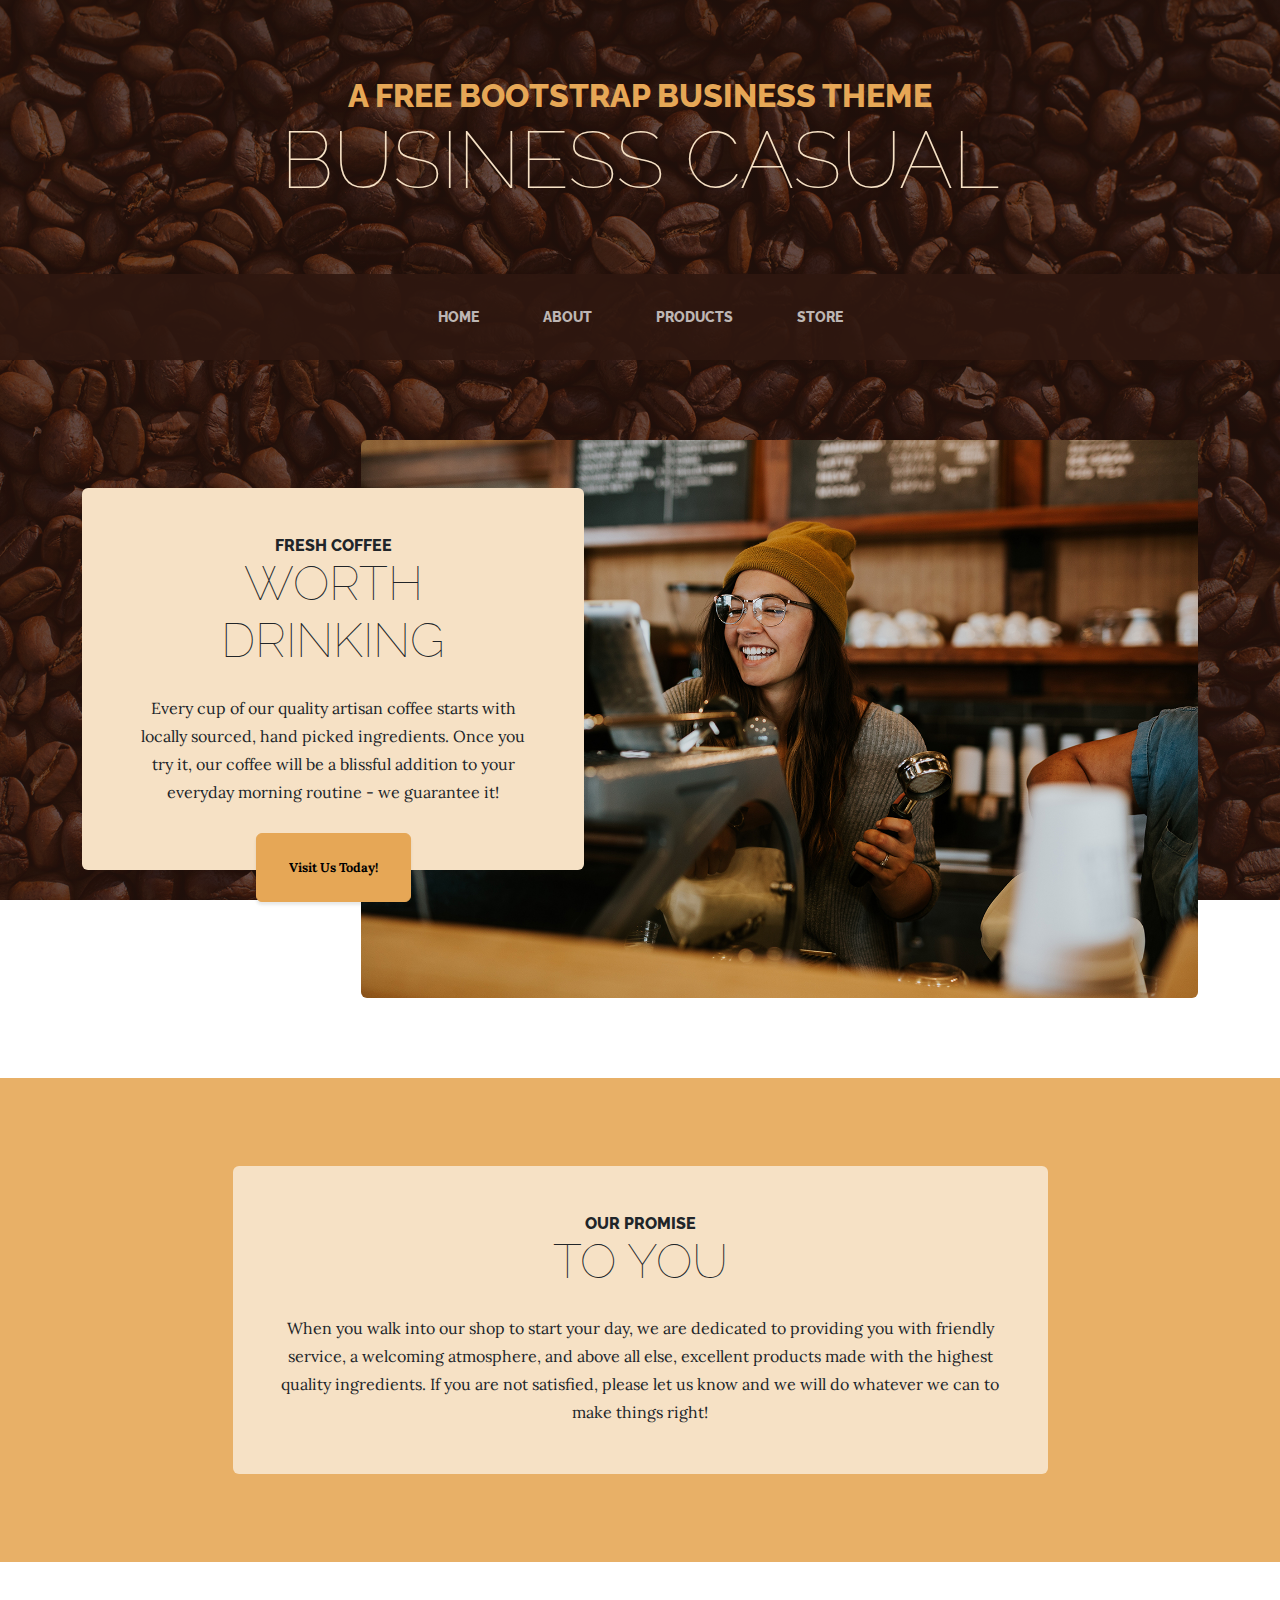
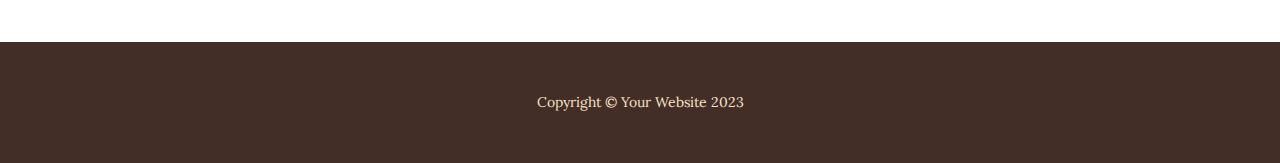
<file: public/startbootstrap-business-casual-gh-pages/index.html>
<!DOCTYPE html>
<html lang="en">
    <head>
        <meta charset="utf-8" />
        <meta name="viewport" content="width=device-width, initial-scale=1, shrink-to-fit=no" />
        <meta name="description" content="" />
        <meta name="author" content="" />
        <title>Business Casual - Start Bootstrap Theme</title>
        <link rel="icon" type="image/x-icon" href="assets/favicon.ico" />
        <!-- Google fonts-->
        <link href="https://fonts.googleapis.com/css?family=Raleway:100,100i,200,200i,300,300i,400,400i,500,500i,600,600i,700,700i,800,800i,900,900i" rel="stylesheet" />
        <link href="https://fonts.googleapis.com/css?family=Lora:400,400i,700,700i" rel="stylesheet" />
        <!-- Core theme CSS (includes Bootstrap)-->
        <link href="css/styles.css" rel="stylesheet" />
    </head>
    <body>
        <header>
            <h1 class="site-heading text-center text-faded d-none d-lg-block">
                <span class="site-heading-upper text-primary mb-3">A Free Bootstrap Business Theme</span>
                <span class="site-heading-lower">Business Casual</span>
            </h1>
        </header>
        <!-- Navigation-->
        <nav class="navbar navbar-expand-lg navbar-dark py-lg-4" id="mainNav">
            <div class="container">
                <a class="navbar-brand text-uppercase fw-bold d-lg-none" href="index.html">Start Bootstrap</a>
                <button class="navbar-toggler" type="button" data-bs-toggle="collapse" data-bs-target="#navbarSupportedContent" aria-controls="navbarSupportedContent" aria-expanded="false" aria-label="Toggle navigation"><span class="navbar-toggler-icon"></span></button>
                <div class="collapse navbar-collapse" id="navbarSupportedContent">
                    <ul class="navbar-nav mx-auto">
                        <li class="nav-item px-lg-4"><a class="nav-link text-uppercase" href="index.html">Home</a></li>
                        <li class="nav-item px-lg-4"><a class="nav-link text-uppercase" href="about.html">About</a></li>
                        <li class="nav-item px-lg-4"><a class="nav-link text-uppercase" href="products.html">Products</a></li>
                        <li class="nav-item px-lg-4"><a class="nav-link text-uppercase" href="store.html">Store</a></li>
                    </ul>
                </div>
            </div>
        </nav>
        <section class="page-section clearfix">
            <div class="container">
                <div class="intro">
                    <img class="intro-img img-fluid mb-3 mb-lg-0 rounded" src="assets/img/intro.jpg" alt="..." />
                    <div class="intro-text left-0 text-center bg-faded p-5 rounded">
                        <h2 class="section-heading mb-4">
                            <span class="section-heading-upper">Fresh Coffee</span>
                            <span class="section-heading-lower">Worth Drinking</span>
                        </h2>
                        <p class="mb-3">Every cup of our quality artisan coffee starts with locally sourced, hand picked ingredients. Once you try it, our coffee will be a blissful addition to your everyday morning routine - we guarantee it!</p>
                        <div class="intro-button mx-auto"><a class="btn btn-primary btn-xl" href="#!">Visit Us Today!</a></div>
                    </div>
                </div>
            </div>
        </section>
        <section class="page-section cta">
            <div class="container">
                <div class="row">
                    <div class="col-xl-9 mx-auto">
                        <div class="cta-inner bg-faded text-center rounded">
                            <h2 class="section-heading mb-4">
                                <span class="section-heading-upper">Our Promise</span>
                                <span class="section-heading-lower">To You</span>
                            </h2>
                            <p class="mb-0">When you walk into our shop to start your day, we are dedicated to providing you with friendly service, a welcoming atmosphere, and above all else, excellent products made with the highest quality ingredients. If you are not satisfied, please let us know and we will do whatever we can to make things right!</p>
                        </div>
                    </div>
                </div>
            </div>
        </section>
        <footer class="footer text-faded text-center py-5">
            <div class="container"><p class="m-0 small">Copyright &copy; Your Website 2023</p></div>
        </footer>
        <!-- Bootstrap core JS-->
        <script src="https://cdn.jsdelivr.net/npm/bootstrap@5.2.3/dist/js/bootstrap.bundle.min.js"></script>
        <!-- Core theme JS-->
        <script src="js/scripts.js"></script>
    </body>
</html>
</file>
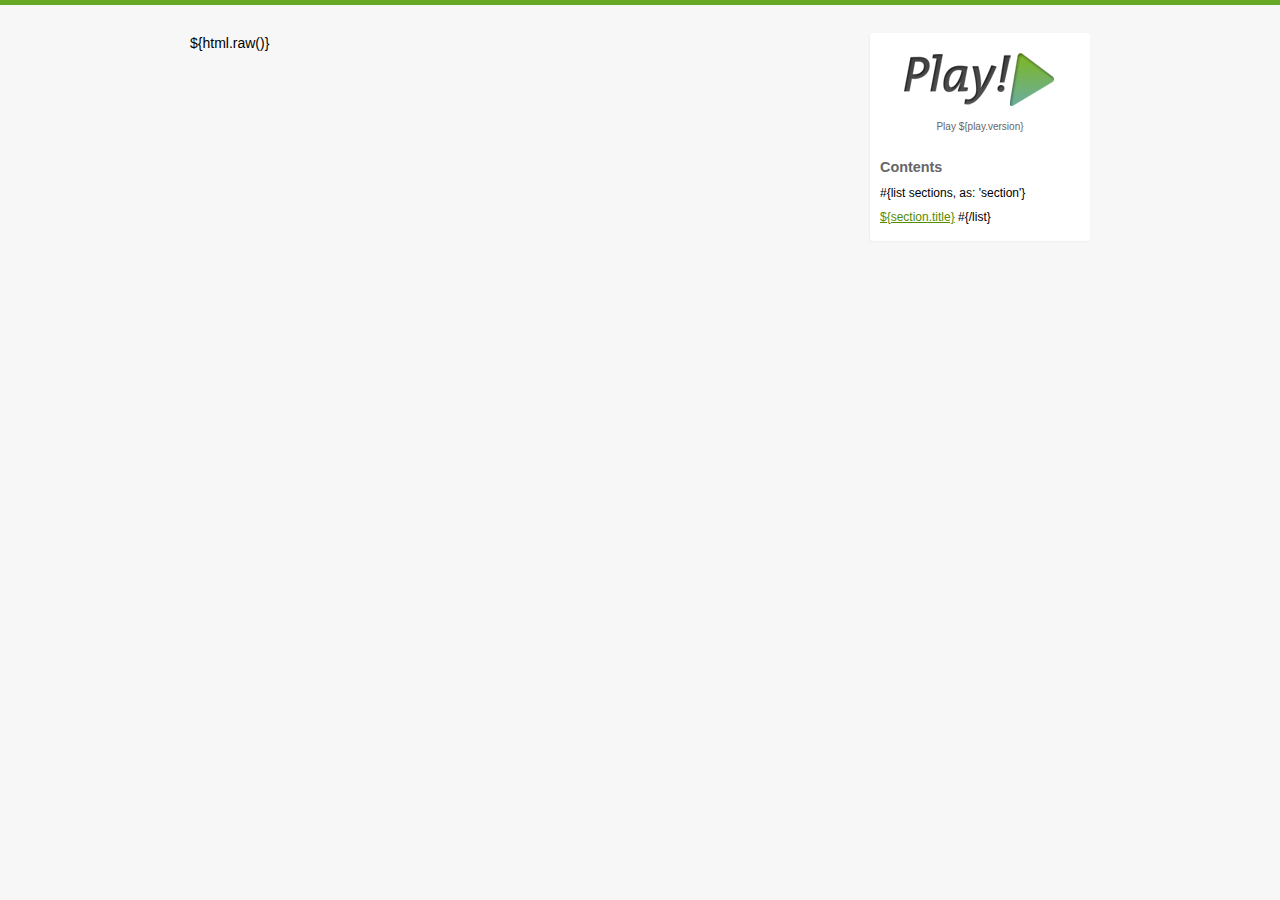
<file: documentation/template.html>
<!DOCTYPE html>
<html>
    <head>
        <title>${title}</title>
        <link rel="stylesheet" href='files/manual.css' type="text/css" media="screen">
        <link rel="stylesheet" href='files/wiki.css' type="text/css" media="screen">
    </head>
    <body>
        <div class="wrapper">

            <div id="docSidebar">

                <div id="logo">
                    <img src='images/logo.png'>
                    <h2 id="version">Play ${play.version}</h2>
                </div>

                <h2>Contents</h2>
                <div id="toc">
					<ui>
						#{list sections, as: 'section'}
							<li><a href="${section.href}">${section.title}</a>
						#{/list}
					</ul>
				</div>
            </div>

            <div id="pageContent">

                <div class="wikistyle">${html.raw()}</div>

            </div>

        </div>
    </body>
</html>
</file>
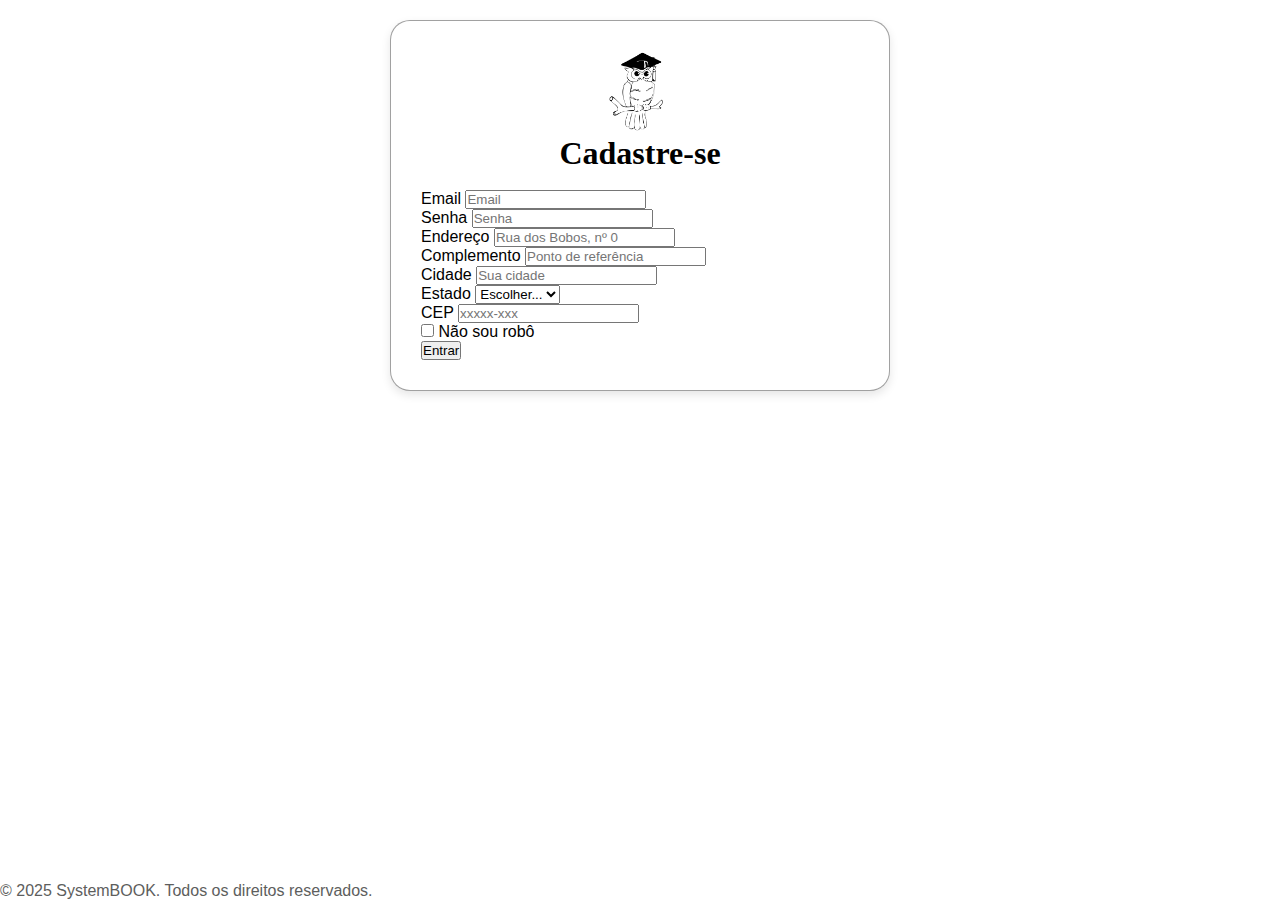
<file: public/BibliotecaVirtual-main/cadastro.html>
<!DOCTYPE html>
<html lang="pt-br">

<head>
  <meta charset="UTF-8" />
  <meta name="viewport" content="width=device-width, initial-scale=1.0" />
  <title>Biblioteca</title>
  <link rel="stylesheet" href="https://stackpath.bootstrapcdn.com/bootstrap/4.1.3/css/bootstrap.min.css" integrity="sha384-MCw98/SFnGE8fJT3GXwEOngsV7Zt27NXFoaoApmYm81iuXoPkFOJwJ8ERdknLPMO" crossorigin="anonymous">
  <link rel="stylesheet" href="login.css" />
  <link rel="icon" href="icone_livros.png" whith="100px" />
  <link rel="stylesheet" href="https://cdnjs.cloudflare.com/ajax/libs/font-awesome/6.0.0-beta3/css/all.min.css" />
</head>

<body>
  
  <main class="principal">
        <div class="container">
          
            <div class="signup-screen">
                <div class="signup-header" style="text-align: center;">
                    <img src="coruja.png" width="100px" >
                    <h1 class="signup-subtitle">Cadastre-se</h1>
                </div><br>
          
                <form class="signup-form" action="index.html">

                  <div class="form-row">
                    <div class="form-group col-12 col-md-6">
                      <label for="inputEmail4">Email</label>
                      <input type="email" class="form-control" id="inputEmail4" placeholder="Email">
                    </div>
                    <div class="form-group col-12 col-md-6">
                      <label for="inputPassword4">Senha</label>
                      <input type="password" class="form-control" id="inputPassword4" placeholder="Senha">
                    </div>
                  </div>
                  <div class="form-group">
                    <label for="inputAddress">Endereço</label>
                    <input type="text" class="form-control" id="inputAddress" placeholder="Rua dos Bobos, nº 0">
                  </div>
                  <div class="form-group">
                    <label for="inputAddress2">Complemento</label>
                    <input type="text" class="form-control" id="inputAddress2" placeholder="Ponto de referência">
                  </div>
                  <div class="form-row">
                    <div class="form-group col-md-6">
                      <label for="inputCity">Cidade</label>
                      <input type="text" class="form-control" id="inputCity" placeholder="Sua cidade">
                    </div>
                    <div class="form-group col-md-4">
                      <label for="inputEstado">Estado</label>
                      <select id="inputEstado" class="form-control">
                        <option selected>Escolher...</option>
                        <option>RN</option>
                        <option>outro...</option>
                      </select>
                    </div>
                    <div class="form-group col-md-2">
                      <label for="inputCEP">CEP</label>
                      <input type="text" class="form-control" id="inputCEP" placeholder="xxxxx-xxx">
                    </div>
                  </div>
                  <div class="form-group">
                    <div class="form-check">
                      <input class="form-check-input" type="checkbox" id="gridCheck">
                      <label class="form-check-label" for="gridCheck">
                        Não sou robô
                      </label>
                    </div>
                  </div>
                  <button type="submit" class="btn btn-success w-100">Entrar</button>
                  
                </form>
            </div>
        </div>

  </main>
 <!-- Footer -->
 <footer class="text-white py-4">
  <div class="container text-center">
    <p style="color: rgb(93, 94, 93);">&copy; 2025 SystemBOOK. Todos os direitos reservados.</p>
  </div>
</footer>
   <script src="https://code.jquery.com/jquery-3.3.1.slim.min.js" integrity="sha384-q8i/X+965DzO0rT7abK41JStQIAqVgRVzpbzo5smXKp4YfRvH+8abtTE1Pi6jizo" crossorigin="anonymous"></script>
   <script src="https://cdnjs.cloudflare.com/ajax/libs/popper.js/1.14.3/umd/popper.min.js" integrity="sha384-ZMP7rVo3mIykV+2+9J3UJ46jBk0WLaUAdn689aCwoqbBJiSnjAK/l8WvCWPIPm49" crossorigin="anonymous"></script>
   <script src="https://stackpath.bootstrapcdn.com/bootstrap/4.1.3/js/bootstrap.min.js" integrity="sha384-ChfqqxuZUCnJSK3+MXmPNIyE6ZbWh2IMqE241rYiqJxyMiZ6OW/JmZQ5stwEULTy" crossorigin="anonymous"></script>
</body>
</html>
</file>
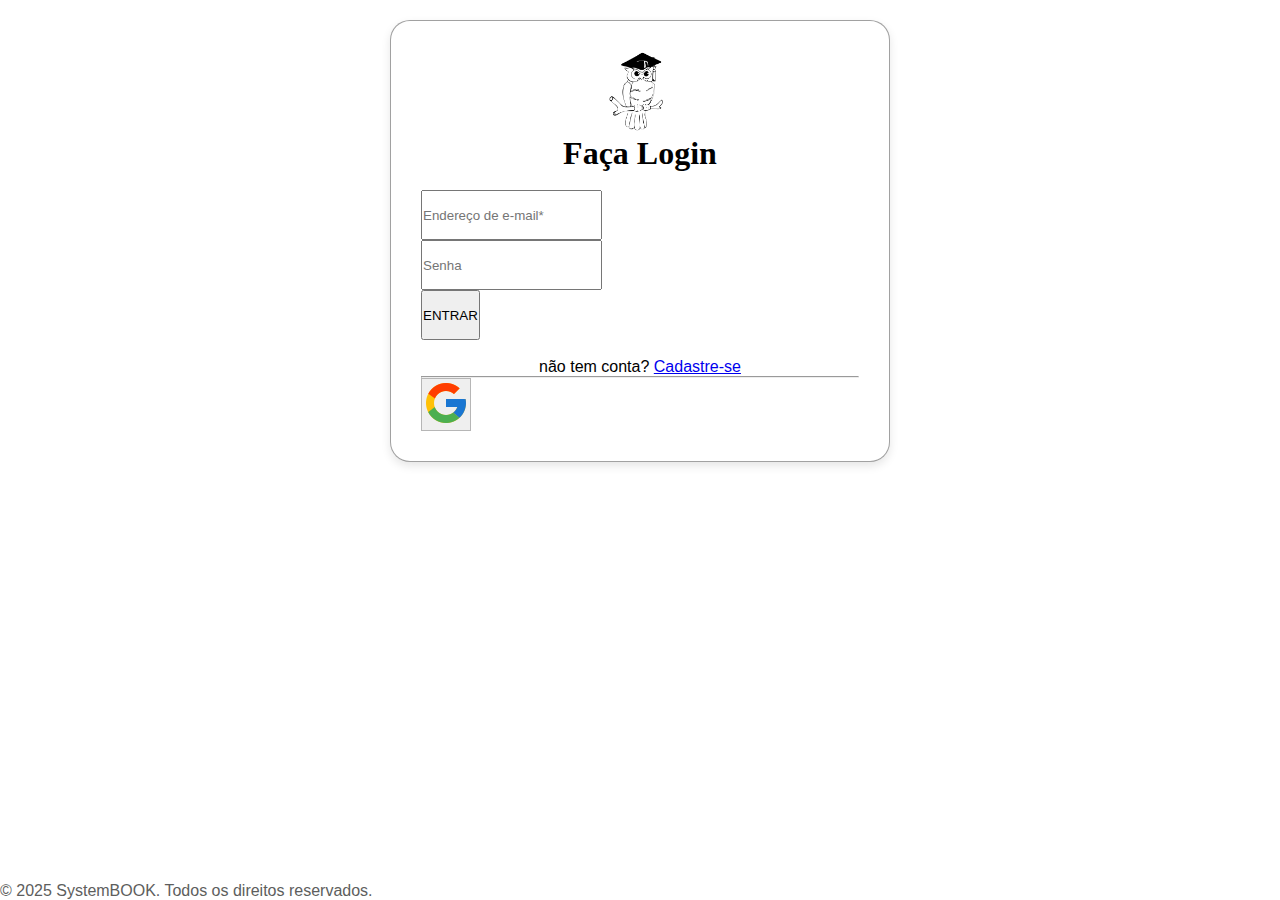
<file: public/BibliotecaVirtual-main/login.html>
<!DOCTYPE html>
<html lang="pt-br">

<head>
  <meta charset="UTF-8" />
  <meta name="viewport" content="width=device-width, initial-scale=1.0" />
  <title>Biblioteca</title>
  <link rel="stylesheet" href="https://stackpath.bootstrapcdn.com/bootstrap/4.1.3/css/bootstrap.min.css" integrity="sha384-MCw98/SFnGE8fJT3GXwEOngsV7Zt27NXFoaoApmYm81iuXoPkFOJwJ8ERdknLPMO" crossorigin="anonymous">
  <link rel="stylesheet" href="login.css" />
  <link rel="icon" href="icone_livros.png" whith="100px" />
  <link rel="stylesheet" href="https://cdnjs.cloudflare.com/ajax/libs/font-awesome/6.0.0-beta3/css/all.min.css" />
</head>

<body>
  
  <main class="principal">
        <div class="container">
            <div class="signup-screen">
                <div class="signup-header" style="text-align: center;">
                    <img src="coruja.png" alt="coruja" width="100px">
                    <h1 class="signup-subtitle">Faça Login</h1>

                  </div><br>
    
                <form class="signup-form" action="index.html">
                    <div class="mb-3">
                        <input type="email" class="form-control" id="email" aria-describedby="emailHelp" placeholder="Endereço de e-mail*" style="height: 50px;">
                    </div>
                    <div class="mb-3">
                      <input type="password" class="form-control" id="email" aria-describedby="emailHelp" placeholder="Senha" style="height: 50px;">
                  </div>
                    <button type="submit" class="btn btn-success w-100"style="height: 50px;">ENTRAR </button>
                     <br><br><p style="text-align: center;">não tem conta? <a href="cadastro.html">Cadastre-se</a></p>
                    <div class="signup-or">
                        <hr>
                        <button type="button" class="btn btn-outline-secondary btn-lg btn-block" id="gg"><img src="[data-uri]" alt="google-logo"></button>
                    </div>
                </form>
            </div>
        </div>
        
  </main>
 <!-- Footer -->
 <footer class="text-white py-4">
  <div class="container text-center">
    <p style="color: rgb(93, 94, 93);">&copy; 2025 SystemBOOK. Todos os direitos reservados.</p>
  </div>
</footer>

   <script src="https://code.jquery.com/jquery-3.3.1.slim.min.js" integrity="sha384-q8i/X+965DzO0rT7abK41JStQIAqVgRVzpbzo5smXKp4YfRvH+8abtTE1Pi6jizo" crossorigin="anonymous"></script>
   <script src="https://cdnjs.cloudflare.com/ajax/libs/popper.js/1.14.3/umd/popper.min.js" integrity="sha384-ZMP7rVo3mIykV+2+9J3UJ46jBk0WLaUAdn689aCwoqbBJiSnjAK/l8WvCWPIPm49" crossorigin="anonymous"></script>
   <script src="https://stackpath.bootstrapcdn.com/bootstrap/4.1.3/js/bootstrap.min.js" integrity="sha384-ChfqqxuZUCnJSK3+MXmPNIyE6ZbWh2IMqE241rYiqJxyMiZ6OW/JmZQ5stwEULTy" crossorigin="anonymous"></script>
</body>
</html>
</file>
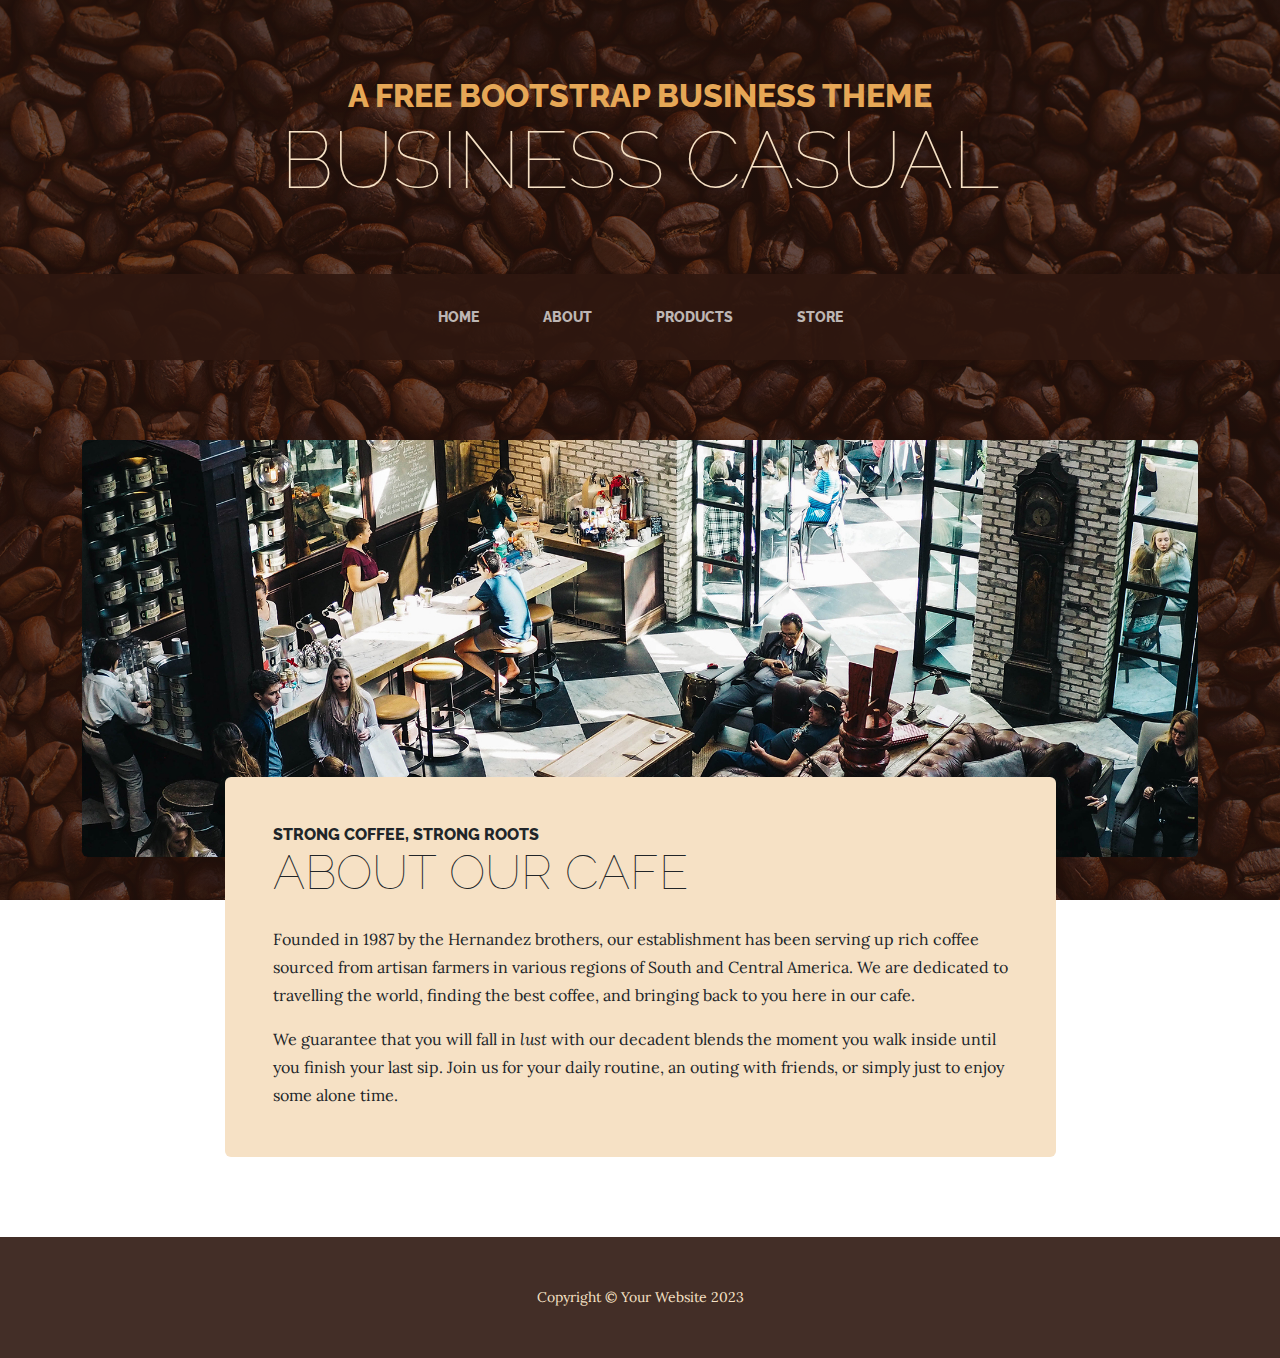
<file: public/startbootstrap-business-casual-gh-pages/about.html>
<!DOCTYPE html>
<html lang="en">
    <head>
        <meta charset="utf-8" />
        <meta name="viewport" content="width=device-width, initial-scale=1, shrink-to-fit=no" />
        <meta name="description" content="" />
        <meta name="author" content="" />
        <title>Business Casual - Start Bootstrap Theme</title>
        <link rel="icon" type="image/x-icon" href="assets/favicon.ico" />
        <!-- Google fonts-->
        <link href="https://fonts.googleapis.com/css?family=Raleway:100,100i,200,200i,300,300i,400,400i,500,500i,600,600i,700,700i,800,800i,900,900i" rel="stylesheet" />
        <link href="https://fonts.googleapis.com/css?family=Lora:400,400i,700,700i" rel="stylesheet" />
        <!-- Core theme CSS (includes Bootstrap)-->
        <link href="css/styles.css" rel="stylesheet" />
    </head>
    <body>
        <header>
            <h1 class="site-heading text-center text-faded d-none d-lg-block">
                <span class="site-heading-upper text-primary mb-3">A Free Bootstrap Business Theme</span>
                <span class="site-heading-lower">Business Casual</span>
            </h1>
        </header>
        <!-- Navigation-->
        <nav class="navbar navbar-expand-lg navbar-dark py-lg-4" id="mainNav">
            <div class="container">
                <a class="navbar-brand text-uppercase fw-bold d-lg-none" href="index.html">Start Bootstrap</a>
                <button class="navbar-toggler" type="button" data-bs-toggle="collapse" data-bs-target="#navbarSupportedContent" aria-controls="navbarSupportedContent" aria-expanded="false" aria-label="Toggle navigation"><span class="navbar-toggler-icon"></span></button>
                <div class="collapse navbar-collapse" id="navbarSupportedContent">
                    <ul class="navbar-nav mx-auto">
                        <li class="nav-item px-lg-4"><a class="nav-link text-uppercase" href="index.html">Home</a></li>
                        <li class="nav-item px-lg-4"><a class="nav-link text-uppercase" href="about.html">About</a></li>
                        <li class="nav-item px-lg-4"><a class="nav-link text-uppercase" href="products.html">Products</a></li>
                        <li class="nav-item px-lg-4"><a class="nav-link text-uppercase" href="store.html">Store</a></li>
                    </ul>
                </div>
            </div>
        </nav>
        <section class="page-section about-heading">
            <div class="container">
                <img class="img-fluid rounded about-heading-img mb-3 mb-lg-0" src="assets/img/about.jpg" alt="..." />
                <div class="about-heading-content">
                    <div class="row">
                        <div class="col-xl-9 col-lg-10 mx-auto">
                            <div class="bg-faded rounded p-5">
                                <h2 class="section-heading mb-4">
                                    <span class="section-heading-upper">Strong Coffee, Strong Roots</span>
                                    <span class="section-heading-lower">About Our Cafe</span>
                                </h2>
                                <p>Founded in 1987 by the Hernandez brothers, our establishment has been serving up rich coffee sourced from artisan farmers in various regions of South and Central America. We are dedicated to travelling the world, finding the best coffee, and bringing back to you here in our cafe.</p>
                                <p class="mb-0">
                                    We guarantee that you will fall in
                                    <em>lust</em>
                                    with our decadent blends the moment you walk inside until you finish your last sip. Join us for your daily routine, an outing with friends, or simply just to enjoy some alone time.
                                </p>
                            </div>
                        </div>
                    </div>
                </div>
            </div>
        </section>
        <footer class="footer text-faded text-center py-5">
            <div class="container"><p class="m-0 small">Copyright &copy; Your Website 2023</p></div>
        </footer>
        <!-- Bootstrap core JS-->
        <script src="https://cdn.jsdelivr.net/npm/bootstrap@5.2.3/dist/js/bootstrap.bundle.min.js"></script>
        <!-- Core theme JS-->
        <script src="js/scripts.js"></script>
    </body>
</html>
</file>
<file: documentation/files/manual.css>
html {
    overflow-y: scroll;
}

html, body {
    background: #F7F7F7;
    font-family: 'Lucida Grande', Helvetica, Arial, sans-serif;
    font-size: 14px;
    line-height: 1.5em !important;
}

html {
    border-top: 5px solid #67A927;    
}

a {
    color: #000;
}

.wrapper {
    padding: 20px 0;
    width: 900px;
    margin: auto;
    position: relative; 
}

.wrapped {
    width: 650px;
}

/** Manual **/

#logo {
    margin-top: 10px;
    text-align: center;
}

#logo #version {
    font-size: 10px;
    margin-top: 0;
    font-weight: normal;
}

#pageContent {
    width: 650px;
}

#docSidebar {
    width: 200px;
    position: absolute;
    right: 0;
    background: #fff;
    padding: 10px;
}

#docSidebar {
    font-size: 12px;
    overflow: hidden;
    -webkit-box-shadow: #eee -1px 1px 2px;
    -moz-box-shadow: #eee -1px 1px 2px;
    -webkit-border-radius: 3px;
    -moz-border-radius: 3px;
    border-radius: 3px;
}

#docSidebar h2 {
    font-weight: bold;
    color: #666;
    font-size: 120%;
    margin-bottom: 5px;
    margin-top: 20px;
}

#docSidebar p {
    margin: 1em 0;
}

#docSidebar h2:first-child {
    margin-top: 0;
}

#docSidebar ul, #docSidebar ol {
    list-style: square;
    color: #888;
    line-height: 1.3em;
}
#docSidebar ol {
    padding-left: 2.4em;
}
#docSidebar ul {
    padding-left: 1.5em;
}

#docSidebar li {
    padding: 3px 0;
}

#docSidebar ol {
    list-style-type: decimal;
}

#docSidebar ul .selected {
    font-weight: bold !important;
}

#docSidebar a {
    color: #568C00;
}

#docSidebar ol.keywords {
    list-style-type: none;
    padding-left: 0;
}

#docSidebar ol ol {
    list-style-type: square;
    margin-top: 0.5em;
    padding-left: 1.5em;
}

.index ol {
    list-style: none !important;
    margin: 0 !important;
    padding: 0 !important;
}

.index ol {
    overflow: auto;
}

.index ol li {
    display: block;
    float: left;
}

.index ol li a {
    display: block;
    border: 1px solid #ddd;
    width: 130px;
    margin: 5px;
    padding: 1px 4px;
    white-space: nowrap;
    overflow: hidden;
    text-overflow: ellipsis;
    background: #fff;
    -webkit-box-shadow: #EEE -1px 1px 2px;
    -moz-box-shadow: #EEE -1px 1px 2px;
    -webkit-border-radius: 3px;
    -moz-border-radius: 3px;
    border-radius: 3px;
}
</file>
<file: documentation/files/wiki.css>
.wikistyle h1,.wikistyle h2,.wikistyle h3,.wikistyle h4,.wikistyle h5,.wikistyle h6{border:0!important;text-shadow: #fff 1px 1px 0px;}
.wikistyle h1{font-size:170%!important;border-top:4px solid #aaa!important;padding-top:.5em!important;margin-top:1.5em!important;}
.wikistyle h1:first-child{margin-top:0!important;padding-top:.25em!important;border-top:none!important;}
.wikistyle h2{font-size:150%!important;margin-top:1.5em!important;border-top:4px solid #e0e0e0!important;padding-top:.5em!important;}
.wikistyle h3{margin-top:1em!important;}
.wikistyle p{margin:1em 0!important;line-height:1.5em!important;}
.wikistyle ul{margin:1em 0 1em 2em!important; list-style: square; line-height: 24px;}
.wikistyle ol{margin:1em 0 1em 2em!important; list-style-position: outside; list-style-type: decimal; line-height: 24px;}
.wikistyle ul ul,.wikistyle ul ol,.wikistyle ol ol,.wikistyle ol ul{margin-top:0!important;margin-bottom:0!important;}
.wikistyle blockquote{margin:1em 0 2em 0!important;border-left:5px solid #ddd!important;padding-left:.6em!important;color:#666!important;}
.wikistyle dt{font-weight:bold!important;margin-left:1em!important;}
.wikistyle dd{margin-left:2em!important;margin-bottom:1em!important;}
.wikistyle table{margin:1em 0!important;width:650px;}
.wikistyle table th{border-bottom:1px solid #bbb!important;padding:.2em 1em!important;}
.wikistyle table td{border-bottom:1px solid #ddd!important;padding:.2em 1em!important;}
.wikistyle table td:first-child{padding-left:0!important;}
.wikistyle table td:last-child{padding-right:0!important;}
.wikistyle pre{margin:1em 0 2em 0!important;font-size:90%!important;background-color:#f8f8ff!important;border-left:4px solid #e0e0e0!important;padding:.5em!important;line-height:1.5em!important;color:#444!important;overflow:auto!important;}
.wikistyle code{font-family:Consolas,"Andale Mono",monospace;font-size:90%;color:#444;background-color:#f8f8ff;border:1px solid #e0e0e0;padding:0 0.2em!important;}
.wikistyle pre code{display:block;padding:0!important;padding-left:10px!important;font-size:100%!important;border:none!important;}
.wikistyle pre.console{margin:1em 0!important;font-size:90%!important;background-color:black!important;padding:.5em!important;line-height:1.5em!important;color:white!important;}
.wikistyle pre.console code{padding:0!important;font-size:100%!important;background-color:black!important;border:none!important;color:white!important;}
.wikistyle pre.console span{color:#888!important;}
.wikistyle pre.console span.command{color:yellow!important;}
.wikistyle h1:after, .wikistyle h2:after, .wikistyle h3:after {content: '';}
.wikistyle a{color: #444;}
.wikistyle hr{height: 1px; border: none; background: #e0e0e0; margin: 30px 0;}
.wikistyle img {max-width: 642px; border:4px solid #e0e0e0!important;}
.wikistyle p.note {background:#FFF9D8!important; padding: 10px!important;color:#333!important;border-left:6px solid #F3E378!important;}
</file>
<file: public/BibliotecaVirtual-main/login.css>
/*Estilo geral*/
* {
  margin: 0;
  padding: 0;
  box-sizing: border-box;
  font-family: Arial, Helvetica, sans-serif;
}
html {
  scroll-behavior: smooth;
  height: 100%;
  margin: 0;
  display: flex;
  flex-direction: column;
}
body {
  background-color: rgb(255, 255, 255);
  height: 100%;
  display: flex;
  margin: 0;
  flex-direction: column;
}
main{
  flex: 1;
}
nav{
  background-color: rgb(255, 255, 255);
  
}
h1{
   font-family: 'Times New Roman', Times, serif;
   text-align: center; 
   color: rgb(0, 0, 0);
   font-weight: bolder;
}
.signup-screen{
  max-width: 500px; /* Define um tamanho máximo */
  width: 90%; /* Evita que fique muito grande em telas menores */
  margin: auto; /* Centraliza no meio horizontal */
  border: 1px solid rgba(83, 83, 83, 0.548);
  border-radius: 20px;
  padding: 30px;
  background-color: #ffffff;
  box-shadow: 0 4px 10px rgba(0, 0, 0, 0.1);
  display: flex;
  flex-direction: column;
  align-items: center;
  margin-top: 20px;
}
.signup-header img {
  width: 80px;
}

.signup-form {
  width: 100%;
}
#gg{
  border: 1px solid rgba(0, 0, 0, 0.24);
}
#gg:hover{
    background-color: aliceblue;
}
</file>
